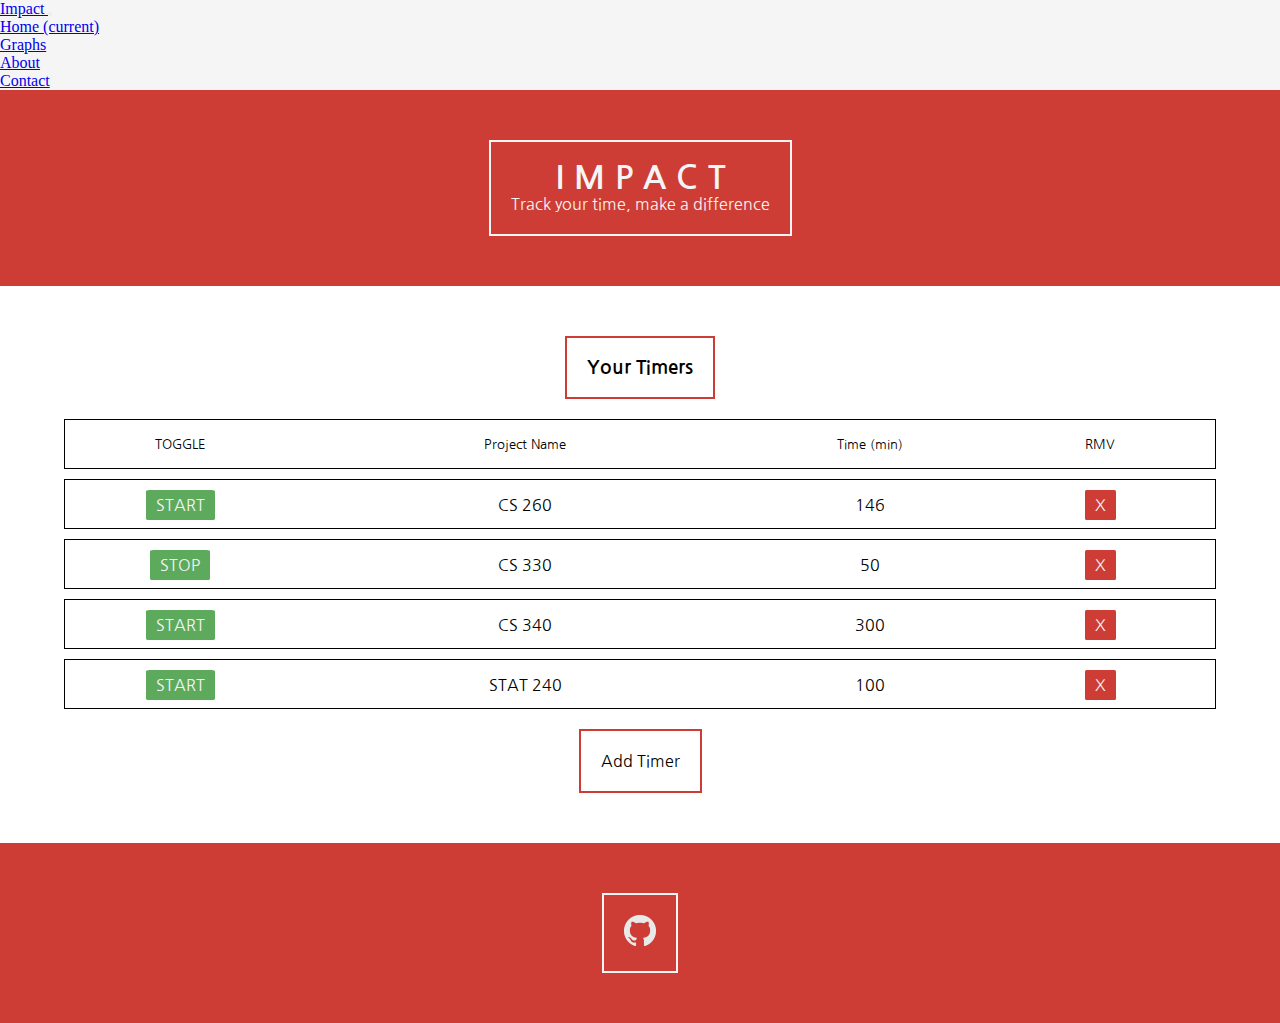
<file: index.html>
<!DOCTYPE html>
<html>

<head>
  <link rel="stylesheet" href="https://stackpath.bootstrapcdn.com/bootstrap/4.1.3/css/bootstrap.min.css"
    integrity="sha384-MCw98/SFnGE8fJT3GXwEOngsV7Zt27NXFoaoApmYm81iuXoPkFOJwJ8ERdknLPMO" crossorigin="anonymous">

  <link rel="stylesheet" href="/css/styles.css" />
  <title>Impact</title>
  <meta name='viewport' content='width=device-width, initial-scale=1.0, maximum-scale=1.0' />
  <meta charset="UTF-8" />
  <link rel="preconnect" href="https://fonts.gstatic.com">
  <link href="https://fonts.googleapis.com/css2?family=Nanum+Gothic&display=swap" rel="stylesheet">
</head>

<nav class="navbar navbar-expand-lg navbar-light bg-light">
  <a class="navbar-brand" href="#ß">
    Impact
  </a>
  <button class="navbar-toggler" type="button" data-toggle="collapse" data-target="#navbarNav" aria-controls="navbarNav"
    aria-expanded="false" aria-label="Toggle navigation">
    <span class="navbar-toggler-icon"></span>
  </button>
  <div class="collapse navbar-collapse" id="navbarNav">
    <ul class="navbar-nav">
      <li class="nav-item active">
        <a class="nav-link" href="/index.html">Home <span class="sr-only">(current)</span></a>
      </li>
      <li class="nav-item">
        <a class="nav-link" href="/about.html">Graphs</a>
      </li>
      <li class="nav-item">
        <a class="nav-link" href="/portfolio.html">About</a>
      </li>
      <li class="nav-item">
        <a class="nav-link" href="/reviews.html">Contact</a>
      </li>
    </ul>
  </div>
</nav>

<body>

  <div class="welcome">
    <div class="welcome-box">
      <h1>IMPACT</h1>
      <p>Track your time, make a difference</p>
    </div>
  </div>

  <div class="timer-grid-title">
    <h3>Your Timers</h3>
  </div>

  <div class="timer-grid">
    <div class="timer">
      <div class="timer-toggle exp">
        <p>TOGGLE</p>
      </div>
      <div class="timer-title exp">
        <p>Project Name</p>
      </div>
      <div class="timer-total exp">
        <p>Time (min)</p>
      </div>
      <div class="timer-remove exp">
        <p>RMV</p>
      </div>
    </div>
    <div class="timer">
      <div class="timer-toggle">
        <p>START</p>
      </div>
      <div class="timer-title">
        <p>CS 260</p>
      </div>
      <div class="timer-total">
        <p>146</p>
      </div>
      <div class="timer-remove">
        <p>X</p>
      </div>
    </div>
    <div class="timer">
      <div class="timer-toggle">
        <p>STOP</p>
      </div>
      <div class="timer-title">
        <p>CS 330</p>
      </div>
      <div class="timer-total">
        <p>50</p>
      </div>
      <div class="timer-remove">
        <p>X</p>
      </div>
    </div>
    <div class="timer">
      <div class="timer-toggle">
        <p>START</p>
      </div>
      <div class="timer-title">
        <p>CS 340</p>
      </div>
      <div class="timer-total">
        <p>300</p>
      </div>
      <div class="timer-remove">
        <p>X</p>
      </div>
    </div>
    <div class="timer">
      <div class="timer-toggle">
        <p>START</p>
      </div>
      <div class="timer-title">
        <p>STAT 240</p>
      </div>
      <div class="timer-total">
        <p>100</p>
      </div>
      <div class="timer-remove">
        <p>X</p>
      </div>
    </div>
  </div>
  <div class="add-timer">
    <p>Add Timer</p>
  </div>

  <script src="https://code.jquery.com/jquery-3.3.1.slim.min.js"
    integrity="sha384-q8i/X+965DzO0rT7abK41JStQIAqVgRVzpbzo5smXKp4YfRvH+8abtTE1Pi6jizo"
    crossorigin="anonymous"></script>
  <script src="https://cdnjs.cloudflare.com/ajax/libs/popper.js/1.14.3/umd/popper.min.js"
    integrity="sha384-ZMP7rVo3mIykV+2+9J3UJ46jBk0WLaUAdn689aCwoqbBJiSnjAK/l8WvCWPIPm49"
    crossorigin="anonymous"></script>
  <script src="https://stackpath.bootstrapcdn.com/bootstrap/4.1.3/js/bootstrap.min.js"
    integrity="sha384-ChfqqxuZUCnJSK3+MXmPNIyE6ZbWh2IMqE241rYiqJxyMiZ6OW/JmZQ5stwEULTy"
    crossorigin="anonymous"></script>

</body>

<footer>
  <div class="github-sym">
    <a href="https://github.com/mason-spong/impact">
      <img src="/images/icons/GitHub-Mark-32px.png">
    </a>
  </div>
</footer>



</html>
</file>
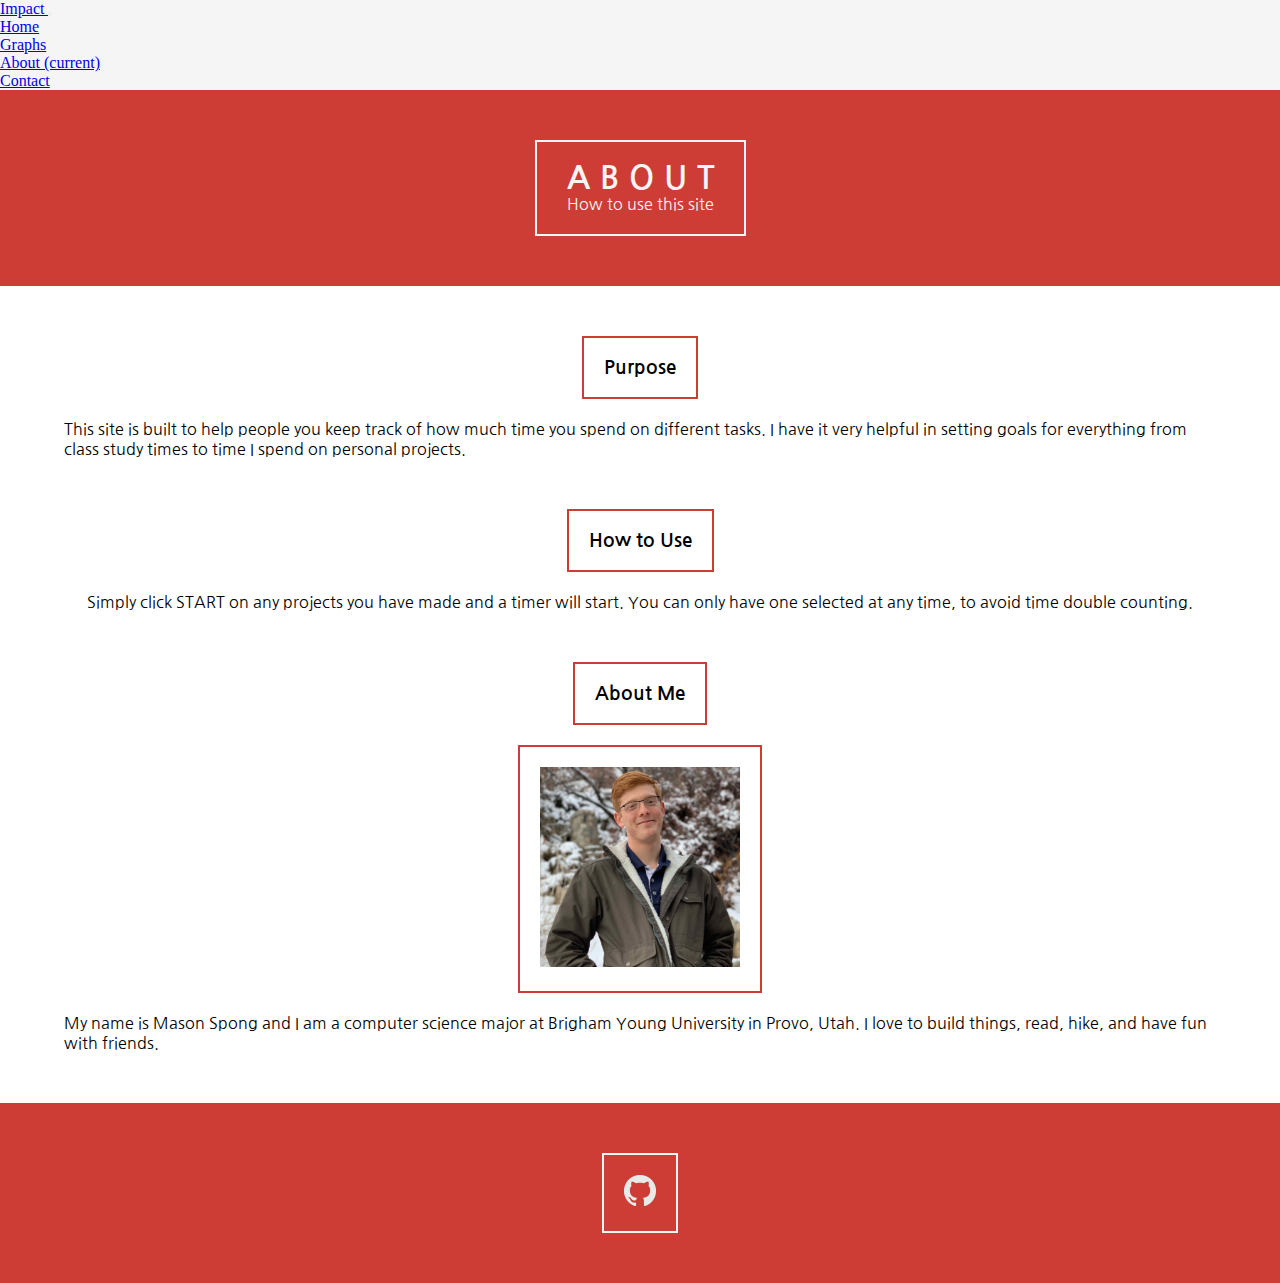
<file: about.html>
<!DOCTYPE html>
<html>

<head>
  <link rel="stylesheet" href="https://stackpath.bootstrapcdn.com/bootstrap/4.1.3/css/bootstrap.min.css"
    integrity="sha384-MCw98/SFnGE8fJT3GXwEOngsV7Zt27NXFoaoApmYm81iuXoPkFOJwJ8ERdknLPMO" crossorigin="anonymous">

  <link rel="stylesheet" href="/css/styles.css" />
  <title>About</title>
  <meta name='viewport' content='width=device-width, initial-scale=1.0, maximum-scale=1.0' />
  <meta charset="UTF-8" />
  <link rel="preconnect" href="https://fonts.gstatic.com">
  <link href="https://fonts.googleapis.com/css2?family=Nanum+Gothic&display=swap" rel="stylesheet">
</head>

<nav class="navbar navbar-expand-lg navbar-light bg-light">
  <a class="navbar-brand" href="#ß">
    Impact
  </a>
  <button class="navbar-toggler" type="button" data-toggle="collapse" data-target="#navbarNav" aria-controls="navbarNav"
    aria-expanded="false" aria-label="Toggle navigation">
    <span class="navbar-toggler-icon"></span>
  </button>
  <div class="collapse navbar-collapse" id="navbarNav">
    <ul class="navbar-nav">
      <li class="nav-item">
        <a class="nav-link" href="/index.html">Home</a>
      </li>
      <li class="nav-item">
        <a class="nav-link" href="/graphs.html">Graphs</a>
      </li>
      <li class="nav-item active">
        <a class="nav-link" href="/about.html">About <span class="sr-only">(current)</span></a>
      </li>
      <li class="nav-item">
        <a class="nav-link" href="/contact.html">Contact</a>
      </li>
    </ul>
  </div>
</nav>

<body>

  <div class="welcome">
    <div class="welcome-box">
      <h1>ABOUT</h1>
      <p>How to use this site</p>
    </div>
  </div>

  <div class="timer-grid-title">
    <h3>Purpose</h3>
  </div>

  <div class="about-purpose">
    <p>
      This site is built to help people you keep track of how much time
      you spend on different tasks. I have it very helpful in setting goals
      for everything from class study times to time I spend on personal projects.
    </p>
  </div>

  <div class="timer-grid-title">
    <h3>How to Use</h3>
  </div>

  <div class="about-howto">
    <p>
      Simply click START on any projects you have made and a timer will start. You can only have one selected at any time, to avoid time double counting. 
    </p>
  </div>

  <div class="timer-grid-title">
    <h3>About Me</h3>
  </div>

  <div class="about-img">
    <img src="/images/mason.jpeg"/>
  </div>

  <div class="about-me">
    <p>
      My name is Mason Spong and I am a computer science major at Brigham Young University in Provo, Utah. I love to build things, read, hike, and have fun with friends. 
    </p>
  </div>

  <script src="https://code.jquery.com/jquery-3.3.1.slim.min.js"
    integrity="sha384-q8i/X+965DzO0rT7abK41JStQIAqVgRVzpbzo5smXKp4YfRvH+8abtTE1Pi6jizo"
    crossorigin="anonymous"></script>
  <script src="https://cdnjs.cloudflare.com/ajax/libs/popper.js/1.14.3/umd/popper.min.js"
    integrity="sha384-ZMP7rVo3mIykV+2+9J3UJ46jBk0WLaUAdn689aCwoqbBJiSnjAK/l8WvCWPIPm49"
    crossorigin="anonymous"></script>
  <script src="https://stackpath.bootstrapcdn.com/bootstrap/4.1.3/js/bootstrap.min.js"
    integrity="sha384-ChfqqxuZUCnJSK3+MXmPNIyE6ZbWh2IMqE241rYiqJxyMiZ6OW/JmZQ5stwEULTy"
    crossorigin="anonymous"></script>

</body>

<footer>
  <div class="github-sym">
    <a href="https://github.com/mason-spong/impact">
      <img src="/images/icons/GitHub-Mark-32px.png">
    </a>
  </div>
</footer>



</html>
</file>
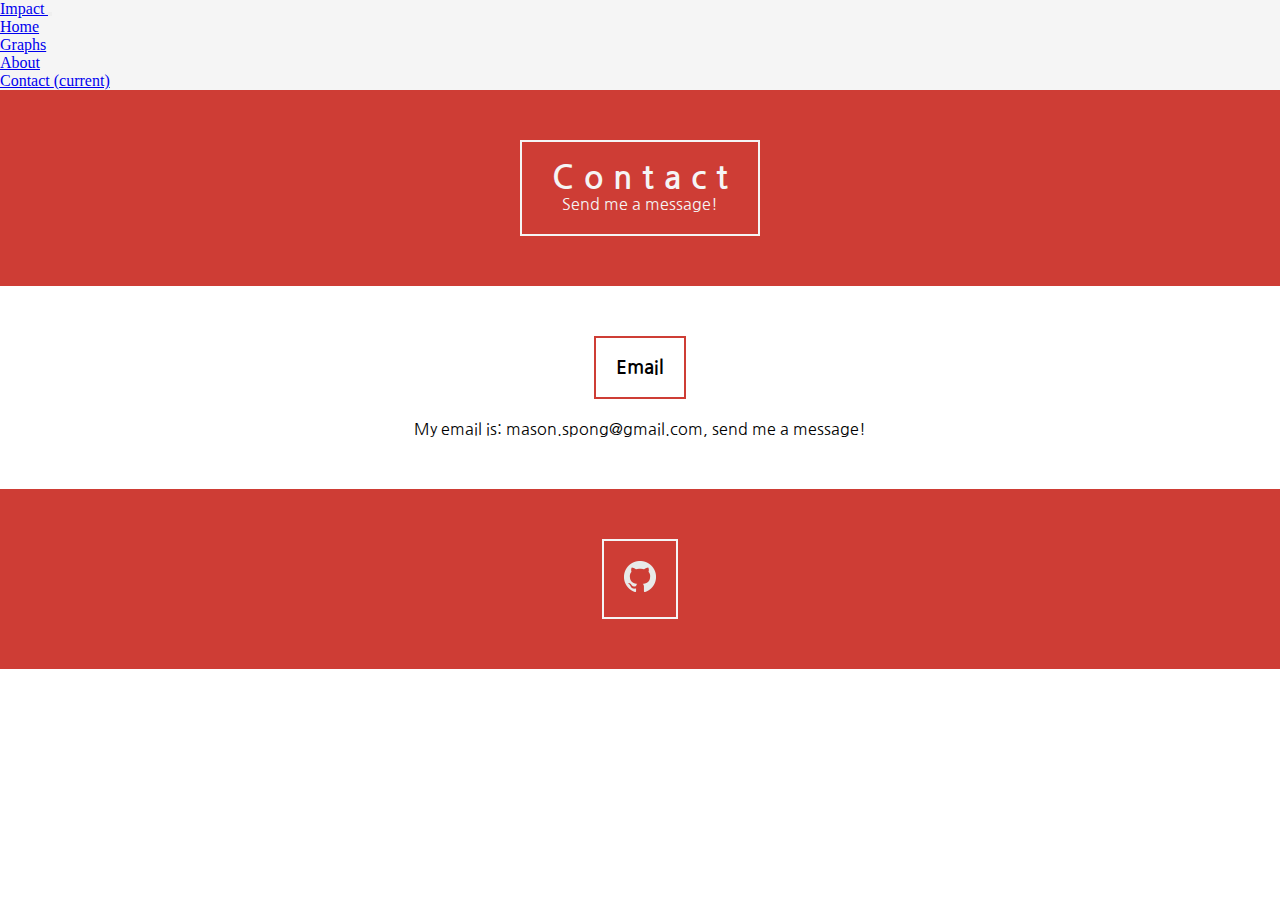
<file: contact.html>
<!DOCTYPE html>
<html>

<head>
  <link rel="stylesheet" href="https://stackpath.bootstrapcdn.com/bootstrap/4.1.3/css/bootstrap.min.css"
    integrity="sha384-MCw98/SFnGE8fJT3GXwEOngsV7Zt27NXFoaoApmYm81iuXoPkFOJwJ8ERdknLPMO" crossorigin="anonymous">

  <link rel="stylesheet" href="/css/styles.css" />
  <title>Contact</title>
  <meta name='viewport' content='width=device-width, initial-scale=1.0, maximum-scale=1.0' />
  <meta charset="UTF-8" />
  <link rel="preconnect" href="https://fonts.gstatic.com">
  <link href="https://fonts.googleapis.com/css2?family=Nanum+Gothic&display=swap" rel="stylesheet">
</head>

<nav class="navbar navbar-expand-lg navbar-light bg-light">
  <a class="navbar-brand" href="#ß">
    Impact
  </a>
  <button class="navbar-toggler" type="button" data-toggle="collapse" data-target="#navbarNav" aria-controls="navbarNav"
    aria-expanded="false" aria-label="Toggle navigation">
    <span class="navbar-toggler-icon"></span>
  </button>
  <div class="collapse navbar-collapse" id="navbarNav">
    <ul class="navbar-nav">
      <li class="nav-item">
        <a class="nav-link" href="/index.html">Home</a>
      </li>
      <li class="nav-item">
        <a class="nav-link" href="/graphs.html">Graphs</a>
      </li>
      <li class="nav-item">
        <a class="nav-link" href="/about.html">About</a>
      </li>
      <li class="nav-item active">
        <a class="nav-link" href="/contact.html">Contact <span class="sr-only">(current)</span></a>
      </li>
    </ul>
  </div>
</nav>

<body>

  <div class="welcome">
    <div class="welcome-box">
      <h1>Contact</h1>
      <p>Send me a message!</p>
    </div>
  </div>

  <div class="timer-grid-title">
    <h3>Email</h3>
  </div>

  <div class="contact">
    <p>
      My email is: mason.spong@gmail.com, send me a message!
    </p>
  </div>

  <script src="https://code.jquery.com/jquery-3.3.1.slim.min.js"
    integrity="sha384-q8i/X+965DzO0rT7abK41JStQIAqVgRVzpbzo5smXKp4YfRvH+8abtTE1Pi6jizo"
    crossorigin="anonymous"></script>
  <script src="https://cdnjs.cloudflare.com/ajax/libs/popper.js/1.14.3/umd/popper.min.js"
    integrity="sha384-ZMP7rVo3mIykV+2+9J3UJ46jBk0WLaUAdn689aCwoqbBJiSnjAK/l8WvCWPIPm49"
    crossorigin="anonymous"></script>
  <script src="https://stackpath.bootstrapcdn.com/bootstrap/4.1.3/js/bootstrap.min.js"
    integrity="sha384-ChfqqxuZUCnJSK3+MXmPNIyE6ZbWh2IMqE241rYiqJxyMiZ6OW/JmZQ5stwEULTy"
    crossorigin="anonymous"></script>

</body>

<footer>
  <div class="github-sym">
    <a href="https://github.com/mason-spong/impact">
      <img src="/images/icons/GitHub-Mark-32px.png">
    </a>
  </div>
</footer>



</html>
</file>
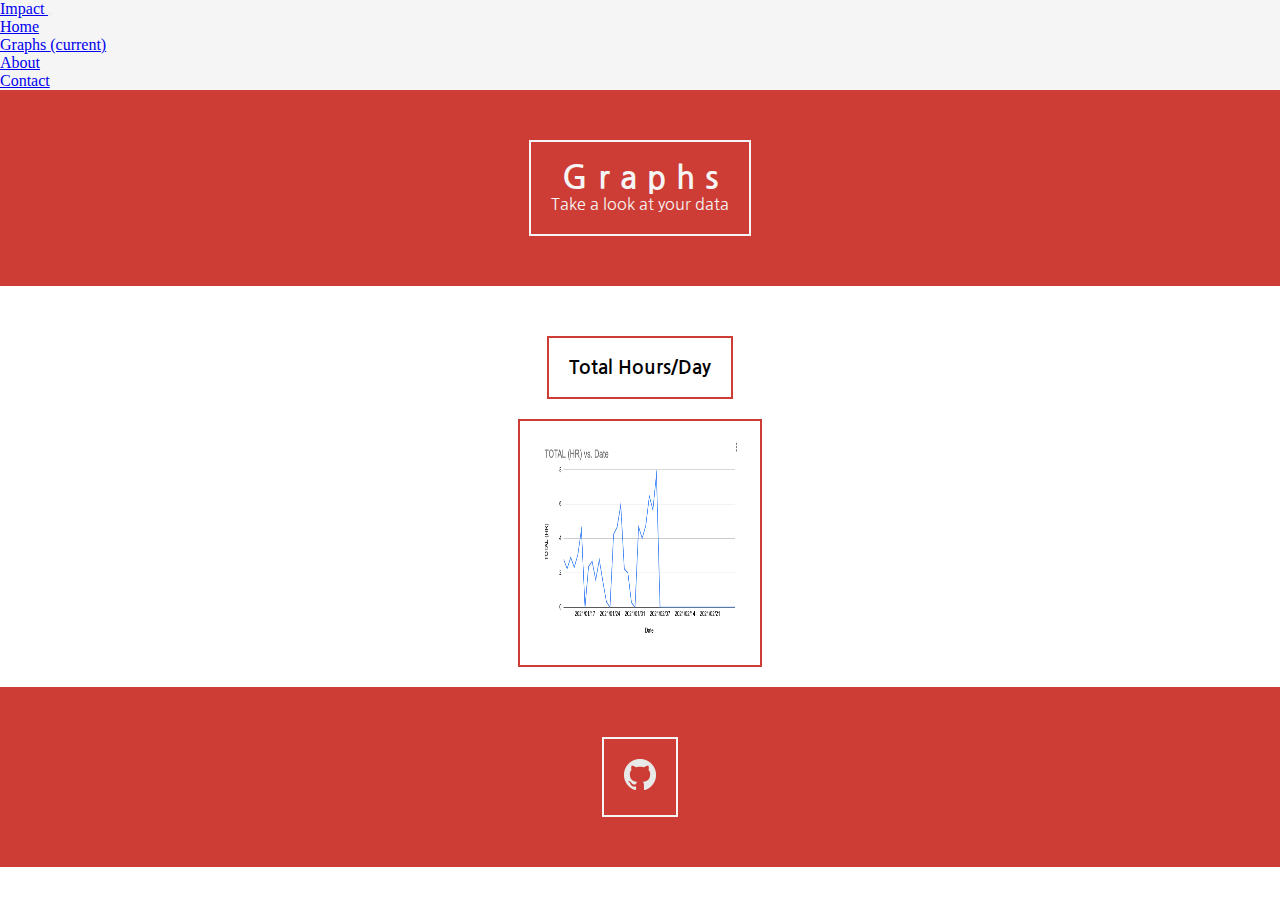
<file: graphs.html>
<!DOCTYPE html>
<html>

<head>
  <link rel="stylesheet" href="https://stackpath.bootstrapcdn.com/bootstrap/4.1.3/css/bootstrap.min.css"
    integrity="sha384-MCw98/SFnGE8fJT3GXwEOngsV7Zt27NXFoaoApmYm81iuXoPkFOJwJ8ERdknLPMO" crossorigin="anonymous">

  <link rel="stylesheet" href="/css/styles.css" />
  <title>Graphs</title>
  <meta name='viewport' content='width=device-width, initial-scale=1.0, maximum-scale=1.0' />
  <meta charset="UTF-8" />
  <link rel="preconnect" href="https://fonts.gstatic.com">
  <link href="https://fonts.googleapis.com/css2?family=Nanum+Gothic&display=swap" rel="stylesheet">
</head>

<nav class="navbar navbar-expand-lg navbar-light bg-light">
  <a class="navbar-brand" href="#ß">
    Impact
  </a>
  <button class="navbar-toggler" type="button" data-toggle="collapse" data-target="#navbarNav" aria-controls="navbarNav"
    aria-expanded="false" aria-label="Toggle navigation">
    <span class="navbar-toggler-icon"></span>
  </button>
  <div class="collapse navbar-collapse" id="navbarNav">
    <ul class="navbar-nav">
      <li class="nav-item">
        <a class="nav-link" href="/index.html">Home</a>
      </li>
      <li class="nav-item active">
        <a class="nav-link" href="/graphs.html">Graphs <span class="sr-only">(current)</span></a>
      </li>
      <li class="nav-item">
        <a class="nav-link" href="/about.html">About</a>
      </li>
      <li class="nav-item">
        <a class="nav-link" href="/contact.html">Contact</a>
      </li>
    </ul>
  </div>
</nav>

<body>

  <div class="welcome">
    <div class="welcome-box">
      <h1>Graphs</h1>
      <p>Take a look at your data</p>
    </div>
  </div>

  <div class="timer-grid-title">
    <h3>Total Hours/Day</h3>
  </div>

  <div class="graph-div">
      <img src="/images/graph.png"/>
  </div>

  <script src="https://code.jquery.com/jquery-3.3.1.slim.min.js"
    integrity="sha384-q8i/X+965DzO0rT7abK41JStQIAqVgRVzpbzo5smXKp4YfRvH+8abtTE1Pi6jizo"
    crossorigin="anonymous"></script>
  <script src="https://cdnjs.cloudflare.com/ajax/libs/popper.js/1.14.3/umd/popper.min.js"
    integrity="sha384-ZMP7rVo3mIykV+2+9J3UJ46jBk0WLaUAdn689aCwoqbBJiSnjAK/l8WvCWPIPm49"
    crossorigin="anonymous"></script>
  <script src="https://stackpath.bootstrapcdn.com/bootstrap/4.1.3/js/bootstrap.min.js"
    integrity="sha384-ChfqqxuZUCnJSK3+MXmPNIyE6ZbWh2IMqE241rYiqJxyMiZ6OW/JmZQ5stwEULTy"
    crossorigin="anonymous"></script>

</body>

<footer>
  <div class="github-sym">
    <a href="https://github.com/mason-spong/impact">
      <img src="/images/icons/GitHub-Mark-32px.png">
    </a>
  </div>
</footer>



</html>
</file>
<file: css/styles.css>
* {
    margin: 0;
    padding: 0;
    box-sizing: border-box;
}

.bg-light {
    background-color: whitesmoke !important;
}

p, h1, h3 {
    font-family: 'Nanum Gothic', sans-serif;
}

.github-sym {
    width: fit-content;
    margin-left: auto;
    margin-right: auto;
}

.github-sym img {
    filter: invert(100%);
}

.timer-grid {
    width: 90%;
    margin: 0 auto;
    display: grid;
    grid-template-rows: 50px 50px 50px 50px 50px;
    row-gap: 10px;
}

.timer, .time-exp{
    display: grid;
    grid-template: 50px / 1fr 2fr 1fr 1fr;
    border-style: solid;
    border-width: 1px;
}

.timer-toggle, 
.timer-title, 
.timer-total,
.timer-remove {
    width: fit-content;
    margin: auto;

}

.timer p {
    margin-bottom: 0;
    padding: 5px 10px 5px 10px;
}

.timer-remove p {
    border-radius: 5%;
    background-color: #ce3d35;
}

.timer-toggle  p {
    border-radius: 5%;
    background-color: #5daa5d;
}

.timer-toggle p:hover,
.timer-remove p:hover {
    filter: opacity(0.8);
}

.timer-remove p, .timer-toggle p {
    color: whitesmoke;
}

.welcome h1, .welcome p {
    width: fit-content;
    margin: 0 auto;
    color: whitesmoke;
    font-family: 'Nanum Gothic', sans-serif;
}

.welcome h1 {
    letter-spacing: 10px;
    padding-left: 10px;
}

.timer-grid-title h3 {
    width: fit-content;
    margin: 0 auto;
}   

.welcome, footer {
    padding-top: 50px;
    padding-bottom: 50px;
    background-color: #ce3d35;
}

.welcome-box, .github-sym {
    width: fit-content;
    margin: 0 auto;
    padding: 20px;
    border-width: 2px;
    border-style: solid;
    border-color: whitesmoke;
}

.timer-grid-title {
    padding-top: 50px;
    padding-bottom: 20px;
}

.add-timer {
    padding-top: 20px;
    padding-bottom: 50px;
}


.timer-grid-title h3, .add-timer p {
    width: fit-content;
    margin: 0 auto;
    padding: 20px;
    border-width: 2px;
    border-style: solid;
    border-color: #ce3d35;
    font-family: 'Nanum Gothic', sans-serif;
}

.add-timer p:hover {
    border-color: whitesmoke;
    background-color: #ce3d35;
    color: whitesmoke;
}

.exp p {
    background-color: transparent;
    color: black;
    /* border-right-style: solid;
    border-left-style: solid;
    border-left-width: 1px;
    border-right-width: 1px;
    border-radius: 0px; */
    font-size: smaller;
}

.about-purpose,
.about-howto,
.about-me,

.about-purpose p,
.about-howto p,
.about-me p {
    width: 90%;
    margin: 0 auto;
}

.about-purpose p,
.about-howto p,
.about-me p,
.contact p {
    width: fit-content;
}

.contact {
    width: 90%;
    margin: 0 auto;
}

.contact {
    margin-bottom: 50px;
}

.contact p {
    margin: 0 auto;
}

.about-me {
    margin-bottom: 50px;
}

.about-img img,
.graph-div img {
    width: 200px;
    height: 200px;
}

.about-img,
.graph-div {
    width: fit-content;
    margin: 0 auto;
    padding: 20px;
    border-width: 2px;
    border-style: solid;
    border-color: #ce3d35;
    margin-bottom: 20px;
}
</file>
